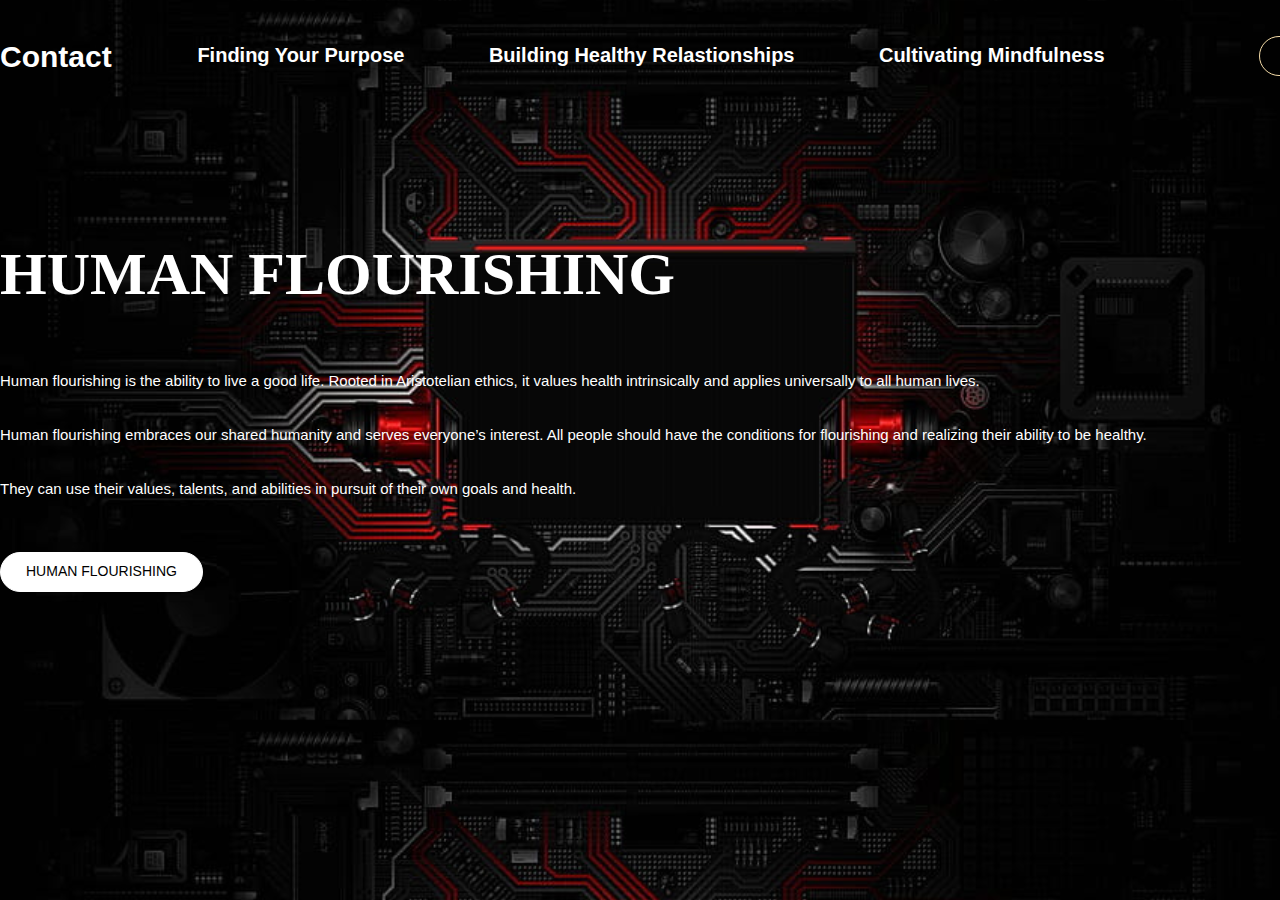
<file: index.html>
<!DOCTYPE html>
<html>
<head>
    <meta charset="utf-8">
    <meta name="viewport" content="width=device-width, initial-scale=1.0">
    <title>Human Flourishing</title>
    <link rel="stylesheet" href="style.css">
</head>
<body>
    <section class="hero">
        <div class="main-width">
            <header>
              <div class="logo">
                   <h2><a style="color: white;" href="contact.html">Contact</a></h2>
              </div>
              <nav>
                  <ul>
                      <li  style="color: gray class="active"><a href="finding.html">Finding Your Purpose</a></li>
                      <li><a href="building.html">Building Healthy Relastionships</a></li>
                      <li><a href="cultivating.html">Cultivating Mindfulness</a></li>
                      <li class="btn"><a href="lance.html">Created by:</a></li>
                  </ul>
              </nav>     
        </header> 
        <div class="content">
            <div class="main-text">
                 <h1>HUMAN FLOURISHING</h1> 
                 <br><p style="color: white;">Human flourishing is the ability to live a good life. Rooted in Aristotelian ethics, it values health intrinsically and applies universally to all human lives. </br>
                 <br>Human flourishing embraces our shared humanity and serves everyone’s interest. All people should have the conditions for flourishing and realizing their ability to be healthy. </br>
                     <br>They can use their values, talents, and abilities in pursuit of their own goals and health.</br></p>
                 <a href="humanflourishing.html">HUMAN FLOURISHING</a>  
            </div>
        </div> 
   </div>
    </section>

</body>
</html>
</file>
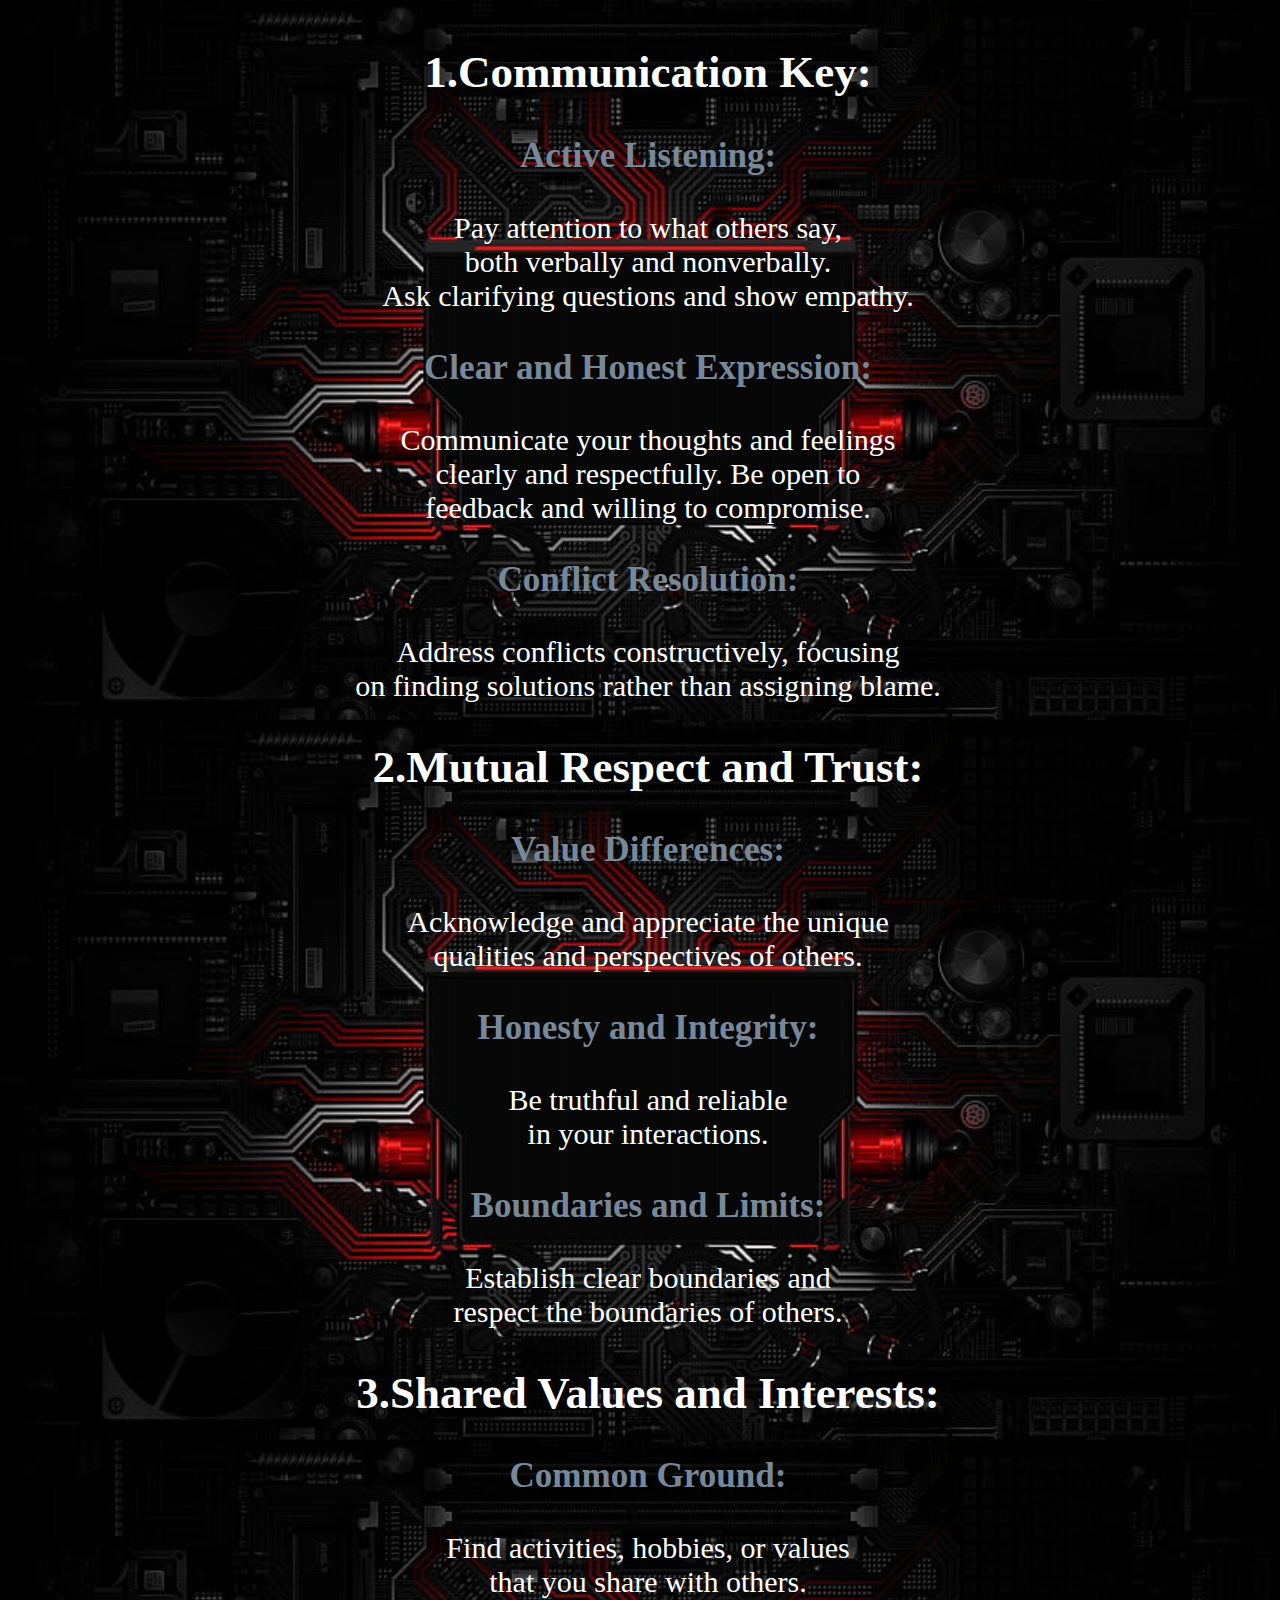
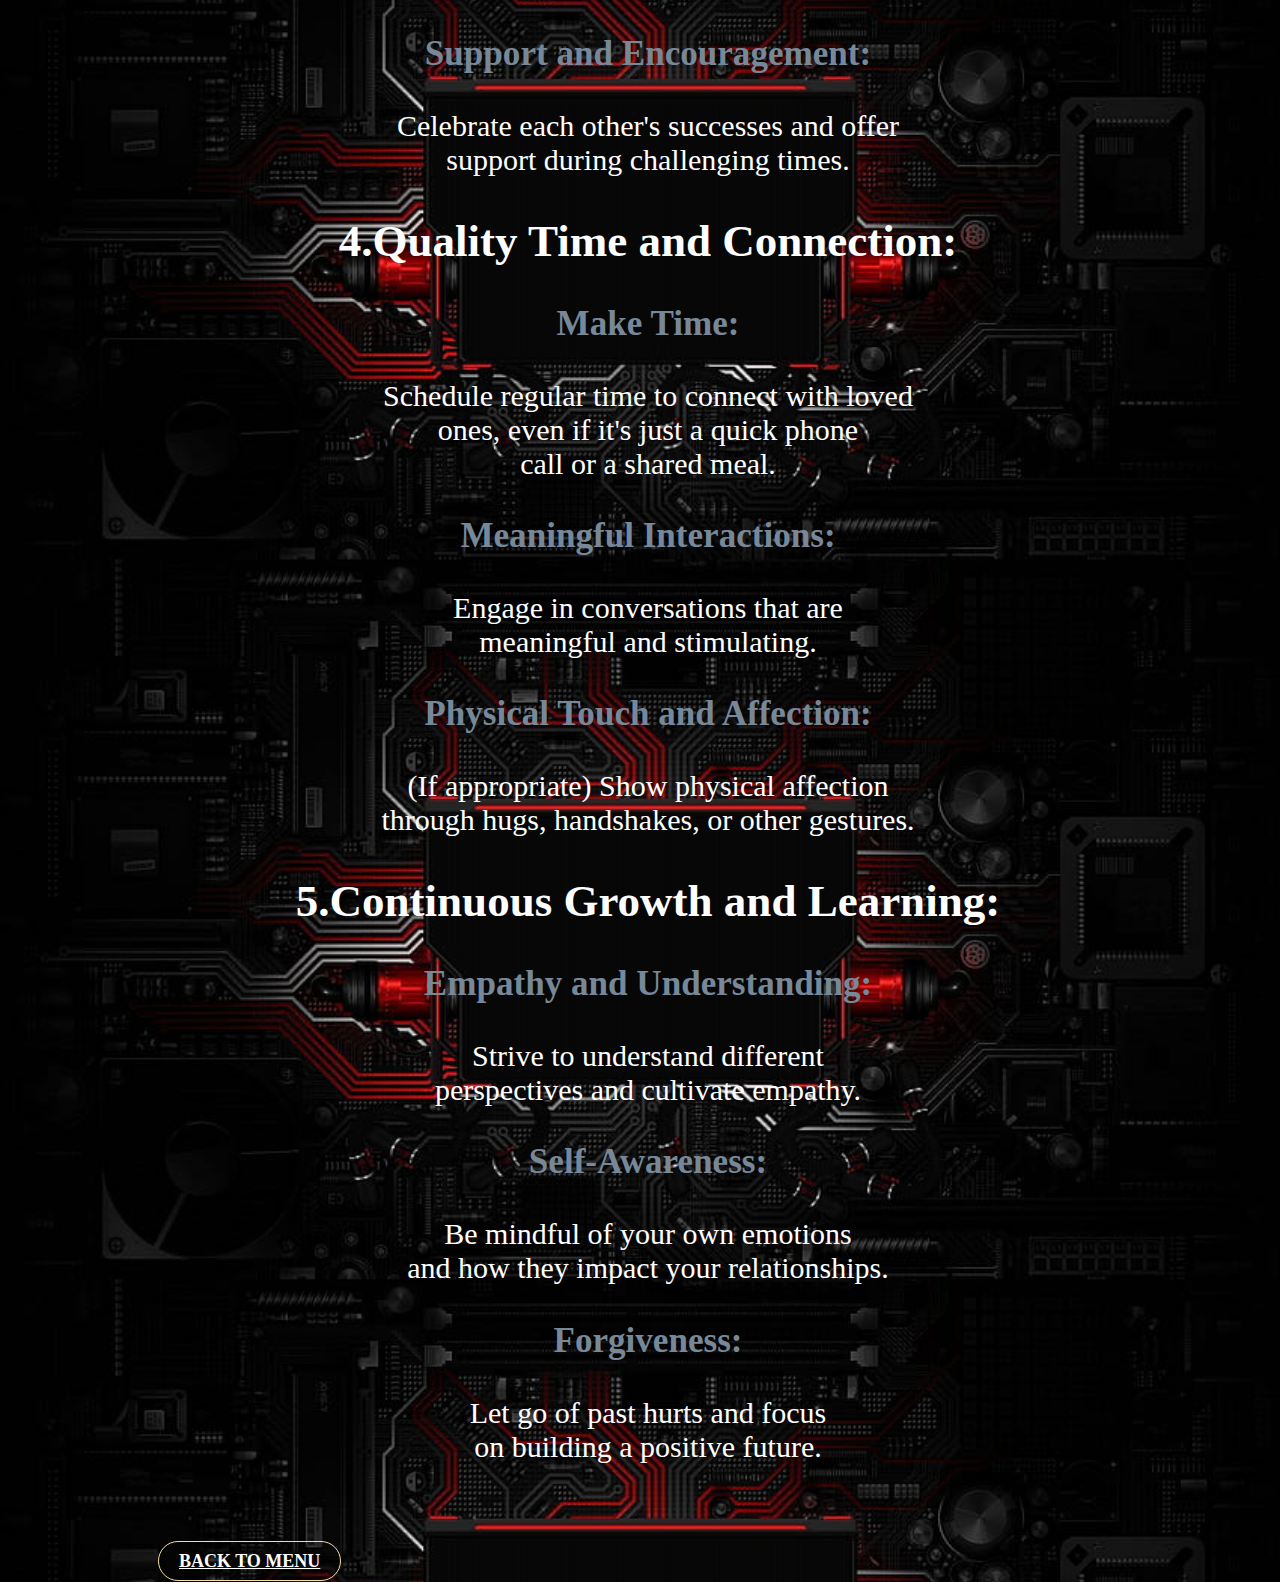
<file: building.html>
<!DOCTYPE html>
<html>
<head>
	<meta charset="utf-8">
	<meta name="viewport" content="width=device-width, initial-scale=1">
	<title></title>
</head>
<style>
body{
    height: 100%;
    width: 100%;
    min-height: 100vh;
    background-image: url(desktop-wallpaper-x-black-dark-red-technology-gaming-technology.jpg);
    background-size: 100%;
    background-repeat: no repeat;
}
header {
  background-color: ;
  padding: 1px;
  text-align: center;
  font-size: 30px;
  color: white;
}

.bta a{
    background: transparent;
    color: white;
    border: 1px solid #f5dca8;
    padding: 9px 20px;
    border-radius: 80px;
    line-height: 1.4;
    font-size: 18px;
    font-weight: 600;
    margin-left: 150px;
}
</style>
<body>
	<header>
		<div>
			<h2 style="color: white;">1.Communication Key:</h2>
         <h3><p style="color: lightslategray;">Active Listening:</p></h3>
<p>Pay attention to what others say,<br> both verbally and nonverbally.<br> Ask clarifying questions and show empathy.</p>
         <h3><p style="color: lightslategray;">Clear and Honest Expression:</p></h3>
<p>Communicate your thoughts and feelings<br> clearly and respectfully. Be open to
<br>feedback and willing to compromise.</p>
         <h3><p style="color: lightslategray;">Conflict Resolution:<p></h3>
<p>Address conflicts constructively, focusing<br> on finding solutions rather than assigning blame.</p>
           <h2 style="color: white;">2.Mutual Respect and Trust:</h2>
         <h3><p style="color: lightslategray;">Value Differences:</p></h3>
<p>Acknowledge and appreciate the unique<br>
  qualities and perspectives of others.</p>
           <h3><p style="color: lightslategray;">Honesty and Integrity:</p></h3>
<p>Be truthful and reliable<br> in your interactions.</p>
           <h3 style="color: lightslategray;">Boundaries and Limits:</h3>
 <p>Establish clear boundaries and<br> respect the boundaries of others.</p>
           <h2 style="color: white;">3.Shared Values and Interests:</h2>
           <h3><p style="color: lightslategray;">Common Ground:</p></h3>
<p>Find activities, hobbies, or values<br> that you share with others.</p>
           <h3 style="color: lightslategray;">Support and Encouragement:</h3> 
<p>Celebrate each other's successes and offer<br> support during challenging times.</p>
           <h2 style="color: white;">4.Quality Time and Connection:</h2>
           <h3><p style="color: lightslategray;">Make Time:</p></h3> 
<p>Schedule regular time to connect with loved<br> ones, even if it's just a quick phone
<br> call or a shared meal.</p>
           <h3 style="color: lightslategray;">Meaningful Interactions:</h3>
<p>Engage in conversations that are<br>meaningful and stimulating.</p>
           <h3><p style="color: lightslategray;">Physical Touch and Affection:</p></h3>
           <p>(If appropriate) Show physical affection<br> through hugs, handshakes, or other gestures.</p>
<h2 style="color: white;">5.Continuous Growth and Learning:</h2>
           <h3><p style="color: lightslategray;">Empathy and Understanding:</p></h3>
<p>Strive to understand different <br>perspectives and cultivate empathy.</p>
           <h3><p style="color: lightslategray;">Self-Awareness:</p></h3>
<p>Be mindful of your own emotions <br>and how they impact your relationships.</p>
           <h3><p style="color: lightslategray;">Forgiveness:</p></h3>
<p>Let go of past hurts and focus<br> on building a positive future.</p>
		</div>
	</header>

<br><br><br>
       <li class="bta"><a href="index.html">BACK TO MENU</li>
</body>
</html>
</file>
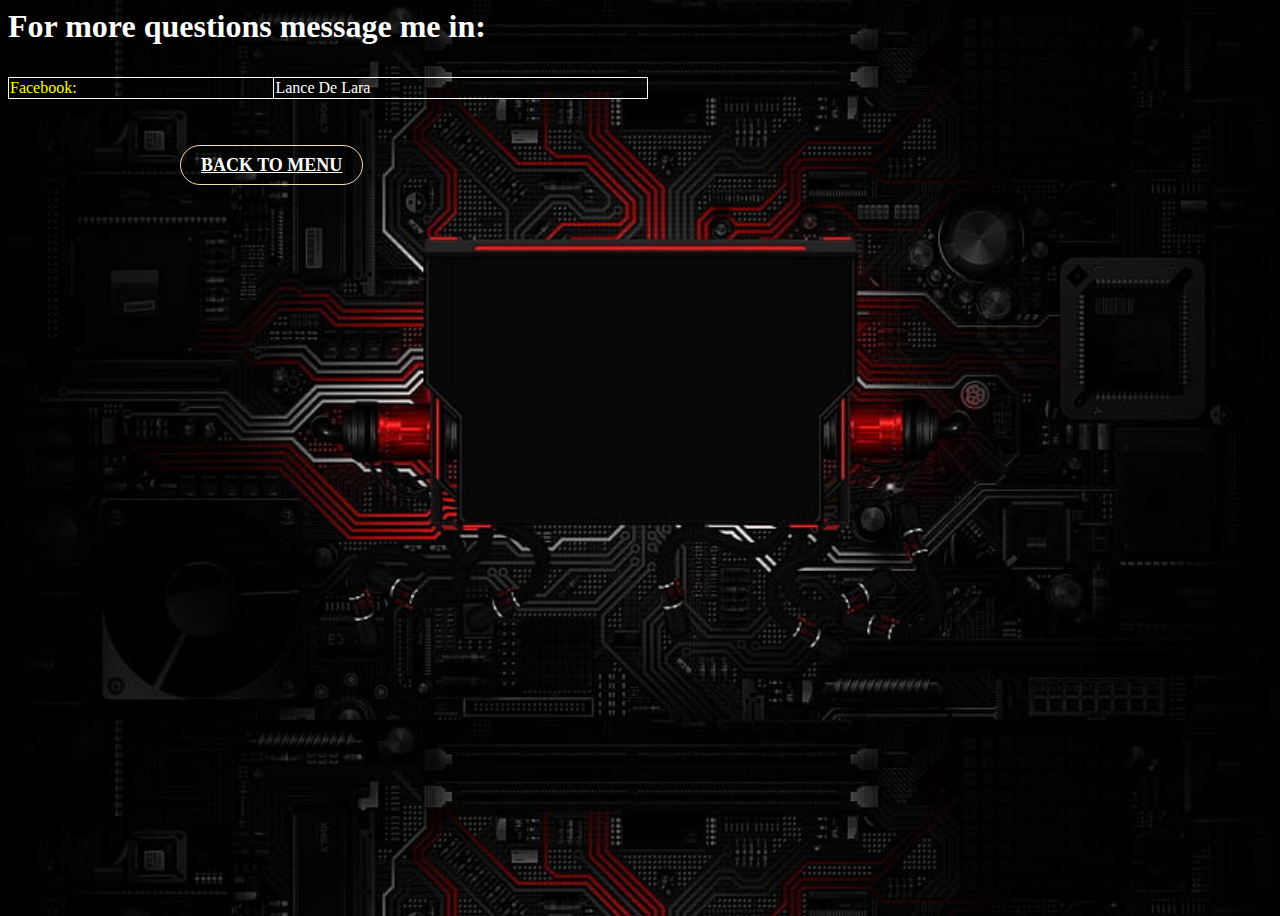
<file: contact.html>
<html>
<body>
	<style>
.bta a{
    background: transparent;
    color: white;
    border: 1px solid #f5dca8;
    padding: 9px 20px;
    border-radius: 80px;
    line-height: 1.4;
    font-size: 18px;
    font-weight: 600;
    margin-left: 150px;
 }
 body{
    height: 100%;
    width: 100%;
    min-height: 100vh;
    background-image: url(desktop-wallpaper-x-black-dark-red-technology-gaming-technology.jpg);
    background-size: 100%;
    background-repeat: no repeat;
 }
 header {
  background-color: ;
  padding: 1px;
  text-align: center;
  font-size: 20px;
  color: white;
}
table, th, td {
  border: 1px solid white;
  border-collapse: collapse;
}
</style>
	<h1><p style= "color: white";> For more questions message me in:</h1>
	<table style="width: 50%" >
	<tr>
	<h1><td style= "color: Yellow";>Facebook:</td></h1>
    
	   <h1> <td style= "color: white";>Lance De Lara</td></h1>
	</tr>
		</tr>
</header>
	</table>
</body>
	<br><br><br>
    <li class="bta"><a href="index.html">BACK TO MENU</li>
</html>
</file>
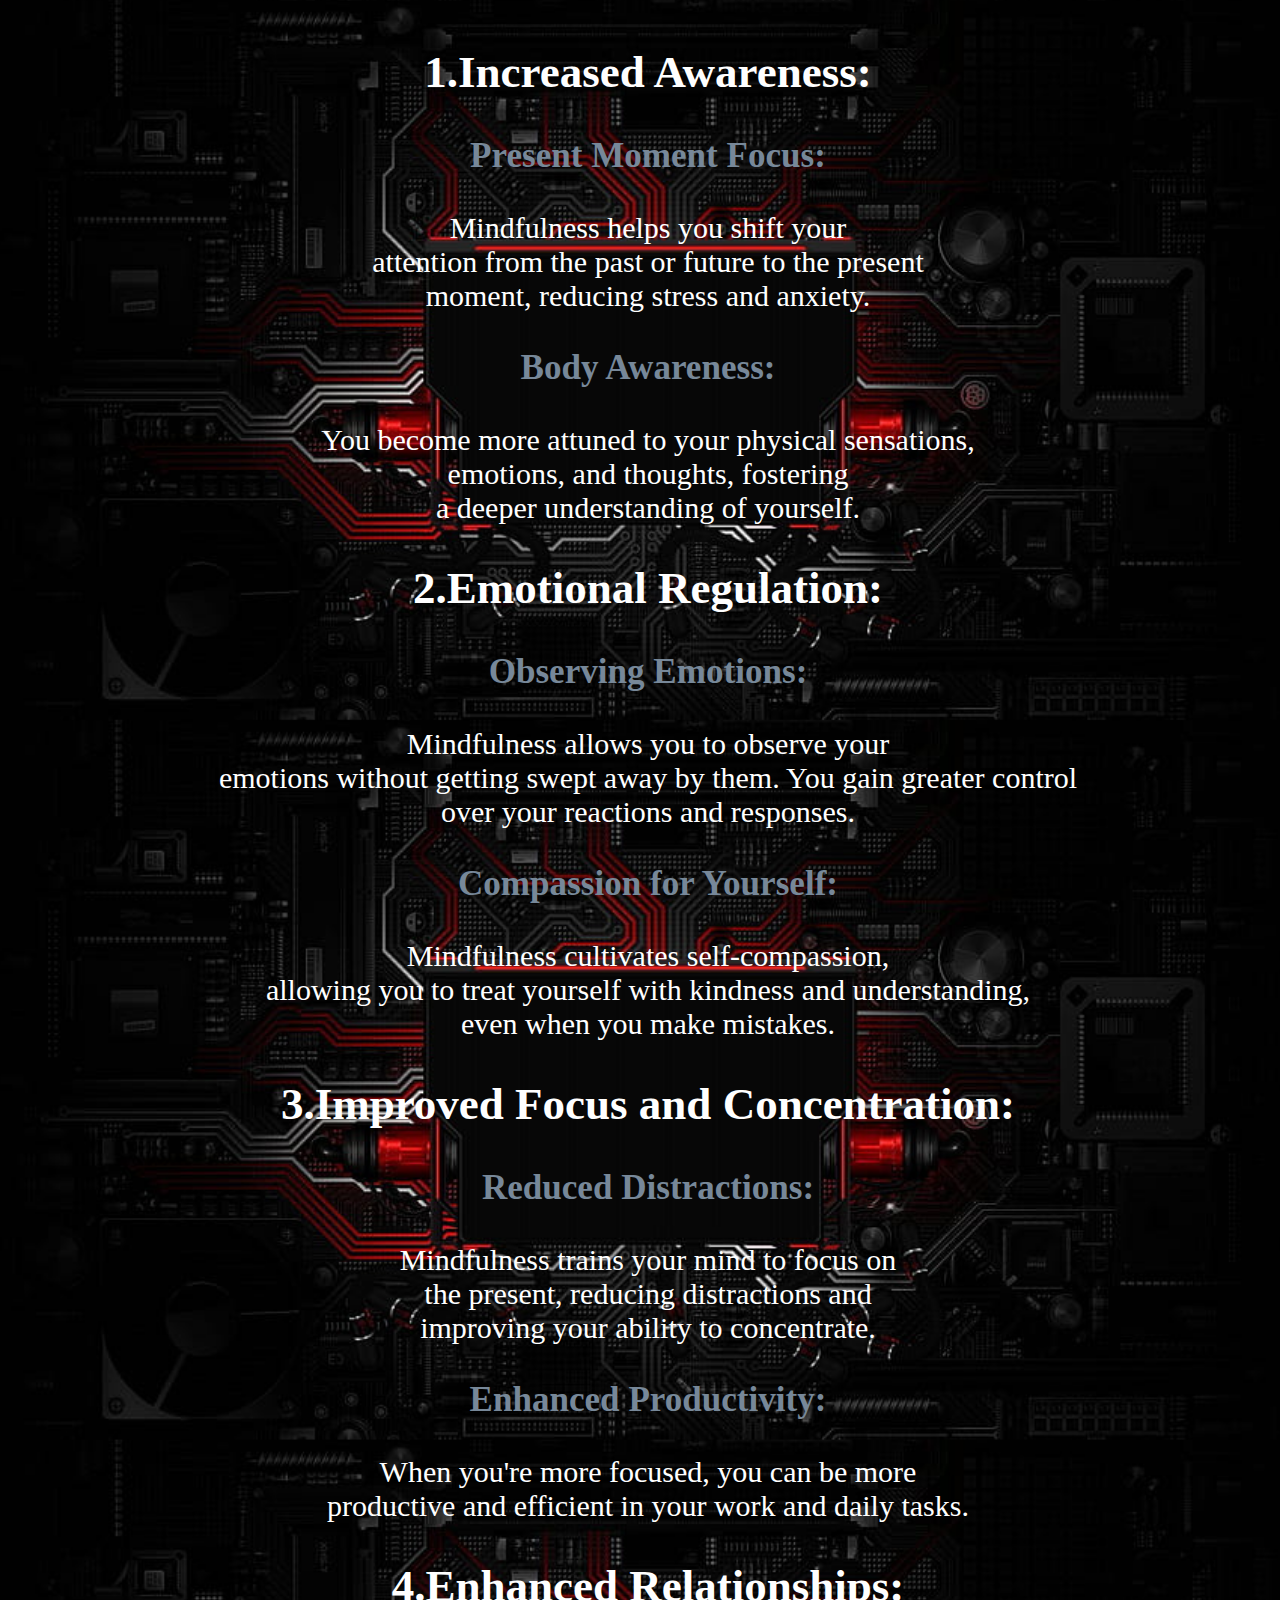
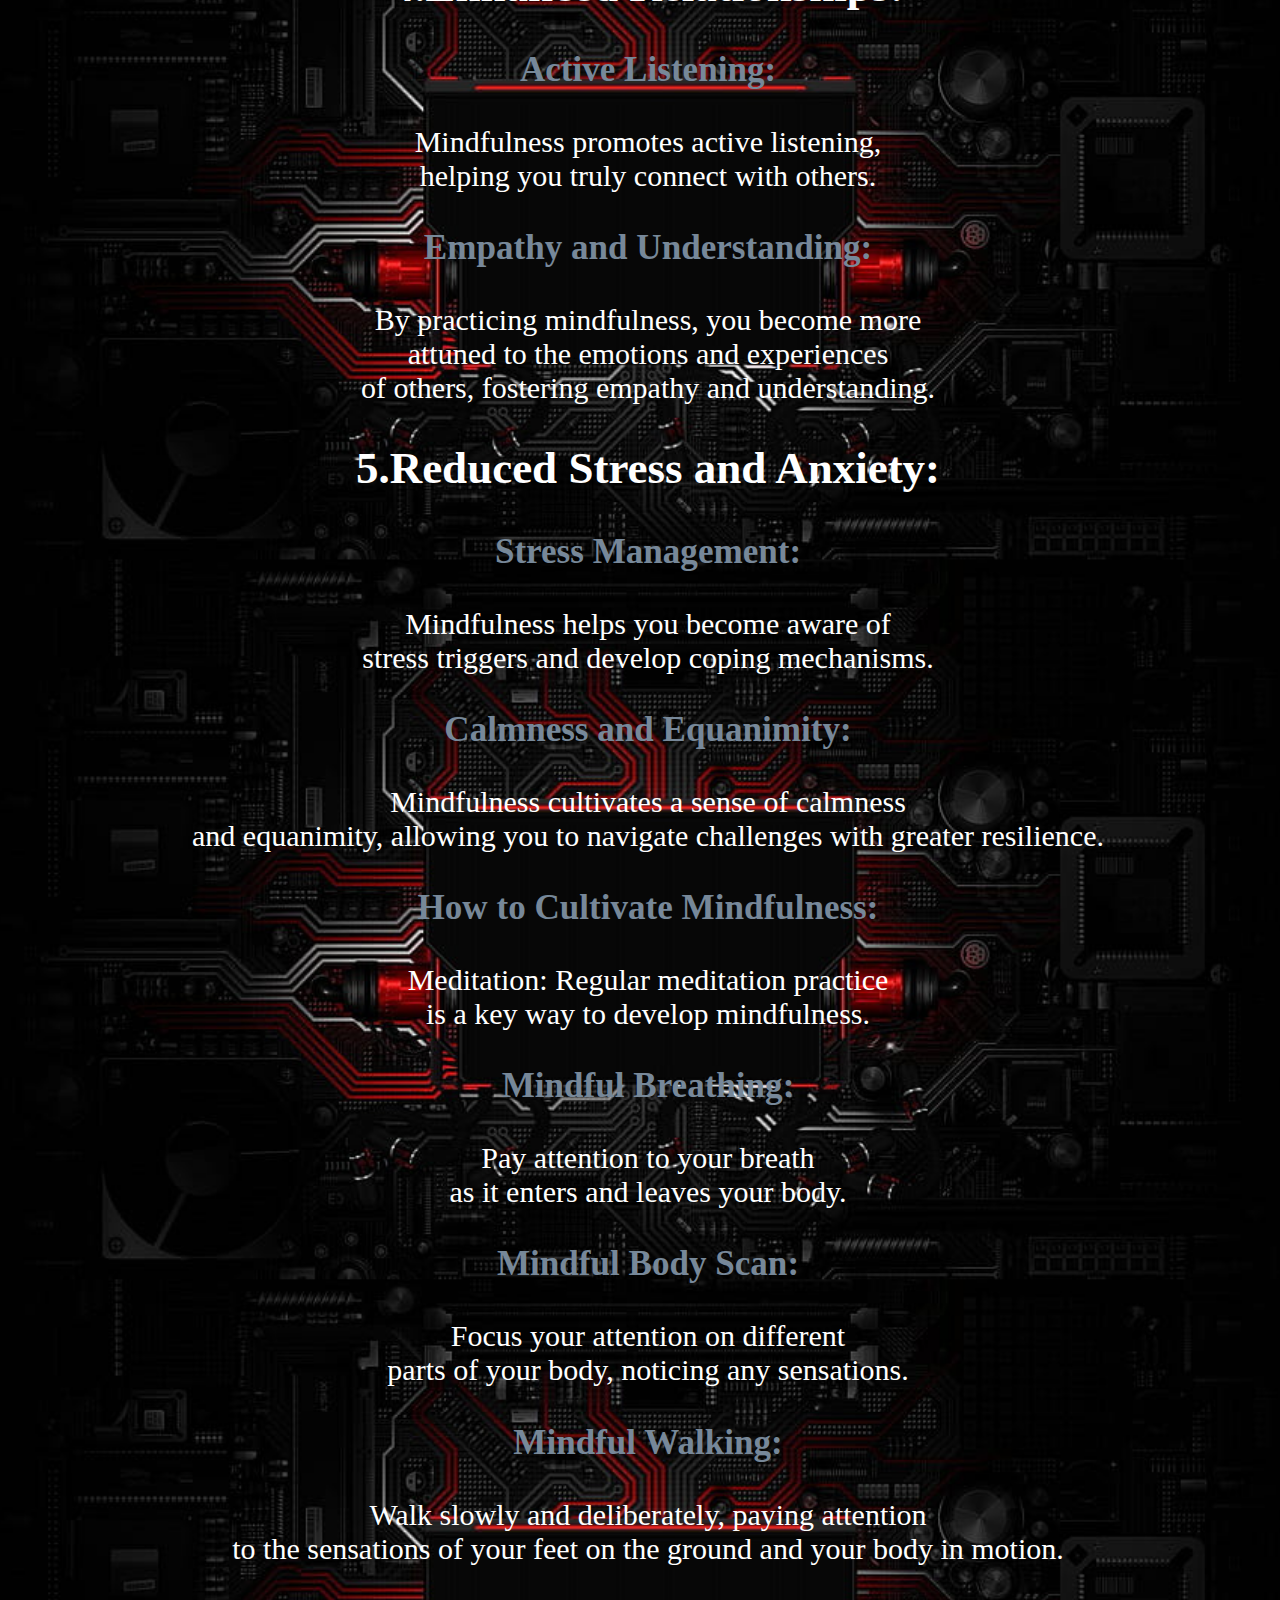
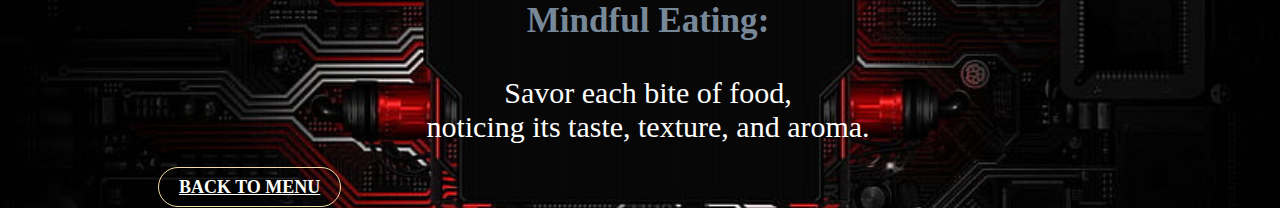
<file: cultivating.html>
<!DOCTYPE html>
<html>
<head>
	<meta charset="utf-8">
	<meta name="viewport" content="width=device-width, initial-scale=1">
	<title></title>
</head>
<style>
body{
    height: 100%;
    width: 100%;
    min-height: 100vh;
    background-image: url(desktop-wallpaper-x-black-dark-red-technology-gaming-technology.jpg);
    background-size: 100%;
    background-repeat: no repeat;
}
header {
  background-color: ;
  padding: 1px;
  text-align: center;
  font-size: 30px;
  color: white;
}

.btt a{
    background: transparent;
    color: white;
    border: 1px solid #f5dca8;
    padding: 9px 20px;
    border-radius: 80px;
    line-height: 1.4;
    font-size: 18px;
    font-weight: 600;
    margin-left: 150px;
}
</style>
<body>
	<header>
		<div>
			  <h2 style="color: white;">1.Increased Awareness:</h2>
               <h3><p style="color: lightslategray;">Present Moment Focus:</p></h3>
<p>Mindfulness helps you shift your<br> attention from the past or future to the present<br> moment, reducing stress and anxiety.</p>
               <h3 style="color: lightslategray;">Body Awareness:</h3> 
<p>You become more attuned to your physical sensations,<br> emotions, and thoughts, fostering<br> a deeper understanding of yourself.</p>
               <h2 style="color: white;">2.Emotional Regulation:</h2>
               <h3 style="color: lightslategray;">Observing Emotions:</h3> 
<p>Mindfulness allows you to observe your<br> emotions without getting swept away by them. You gain greater control<br> over your reactions and responses.</p>
               <h3 style="color: lightslategray;">Compassion for Yourself:</h3>
<p>Mindfulness cultivates self-compassion,<br> allowing you to treat yourself with kindness and understanding,<br> even when you make mistakes.</p>
               <h2 style="color: white;">3.Improved Focus and Concentration:</h2>
               <h3 style="color: lightslategray;">Reduced Distractions:</h3> 
<p>Mindfulness trains your mind to focus on<br> the present, reducing distractions and<br> improving your ability to concentrate.
               <h3 style="color: lightslategray;">Enhanced Productivity:</h3> 
<p>When you're more focused, you can be more<br> productive and efficient in your work and daily tasks.</p>
               <h2 style="color: white;">4.Enhanced Relationships:</h2>
               <h3 style="color: lightslategray;">Active Listening:</h3> 
<p>Mindfulness promotes active listening,<br> helping you truly connect with others.</p>
               <h3 style="color: lightslategray;">Empathy and Understanding:</h3> 
<p>By practicing mindfulness, you become more<br> attuned to the emotions and experiences<br> of others, fostering empathy and understanding.</p>
               <h2 style="color: white;">5.Reduced Stress and Anxiety:</h2>
               <h3 style="color: lightslategray;">Stress Management:
</h3> <p>Mindfulness helps you become aware of <br>stress triggers and develop coping mechanisms.</p>
               <h3 style="color: lightslategray;">Calmness and Equanimity:</h3> 
<p>Mindfulness cultivates a sense of calmness<br> and equanimity, allowing you to navigate challenges with greater resilience.</p>
               <h3 style="color: lightslategray;">How to Cultivate Mindfulness:</h3>
<p>Meditation: Regular meditation practice<br> is a key way to develop mindfulness.</p>
               <h3 style="color: lightslategray;">Mindful Breathing:</h3> 
<p>Pay attention to your breath<br> as it enters and leaves your body.
               <h3 style="color: lightslategray;">Mindful Body Scan:</h3>
<p>Focus your attention on different<br> parts of your body, noticing any sensations.
               <h3 style="color: lightslategray;">Mindful Walking:</h3> 
<p>Walk slowly and deliberately, paying attention <br>to the sensations of your feet on the ground and your body in motion.
               <h3 style="color: lightslategray;">Mindful Eating:</h3> 
<p>Savor each bite of food,<br> noticing its taste, texture, and aroma.
		</div>
	</header>
       <li class="btt"><a href="index.html">BACK TO MENU</li>
</body>
</html>
</file>
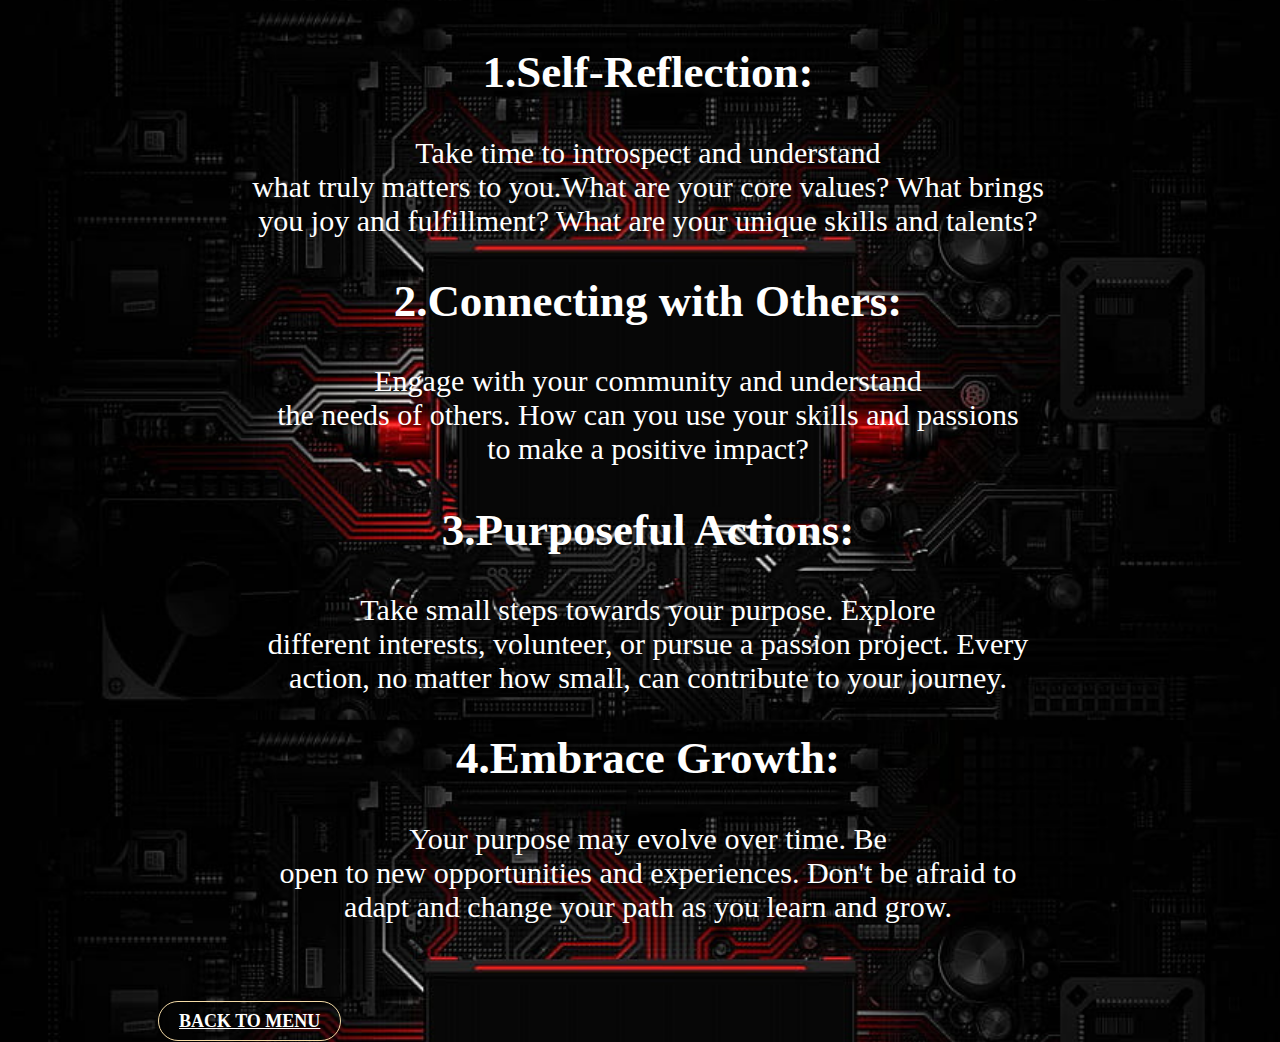
<file: finding.html>
<!DOCTYPE html>
<html>
<head>
	<meta charset="utf-8">
	<meta name="viewport" content="width=device-width, initial-scale=1">
	<title></title>
</head>
<style>
body{
    height: 100%;
    width: 100%;
    min-height: 100vh;
    background-image: url(desktop-wallpaper-x-black-dark-red-technology-gaming-technology.jpg);
    background-size: 100%;
    background-repeat: no repeat;
}
header {
  background-color: ;
  padding: 1px;
  text-align: center;
  font-size: 30px;
  color: white;
}

.btt a{
    background: transparent;
    color: white;
    border: 1px solid #f5dca8;
    padding: 9px 20px;
    border-radius: 80px;
    line-height: 1.4;
    font-size: 18px;
    font-weight: 600;
    margin-left: 150px;
}
</style>
<body>
	<header>
		<div>
			    <h2 style="color: white;">1.Self-Reflection:</h2>
			<p>Take time to introspect and understand<br> what truly matters to you.What are your core values? What brings<Br> you joy and fulfillment? What are your unique skills and talents?</p>
			    <h2 style="color: white;">2.Connecting with Others:</h2>
			<p>Engage with your community and understand<br> the needs of others. How can you use your skills and passions<br> to make a positive impact?</p>
			   <h2 style="color: white;">3.Purposeful Actions:</h2>
			<p>Take small steps towards your purpose. Explore <br>different interests, volunteer, or pursue a passion project. Every<br> action, no matter how small, can contribute to your journey.</p>
			   <h2 style="color: white;">4.Embrace Growth:</h2>
			 <p>Your purpose may evolve over time. Be <br>open to new opportunities and experiences. Don't be afraid to <br>adapt and change your path as you learn and grow.</p>
		</div>
	</header>
	<br><br><br>
       <li class="btt"><a href="index.html">BACK TO MENU</li>
</body>
</html>
</file>
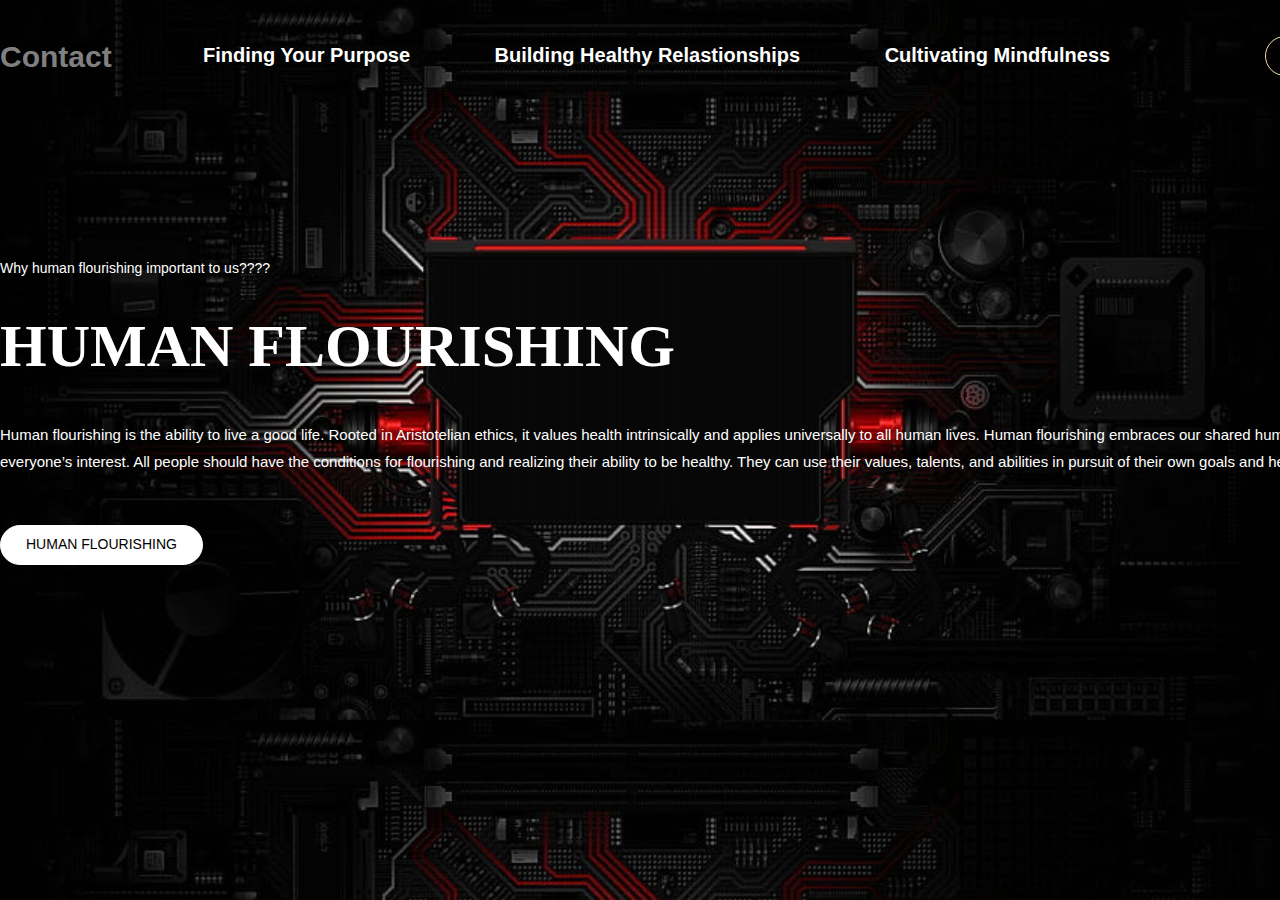
<file: human.html>
<!DOCTYPE html>
<html>
<head>
    <meta charset="utf-8">
    <meta name="viewport" content="width=device-width, initial-scale=1.0">
    <title>Human Flourishing</title>
    <link rel="stylesheet" href="style.css">
</head>
<body>
    <section class="hero">
        <div class="main-width">
            <header>
              <div class="logo">
                   <h2><a style="color: gray;" href="contact.html">Contact</a></h2>
              </div>
              <nav>
                  <ul>
                      <li  style="color: gray class="active"><a href="finding.html">Finding Your Purpose</a></li>
                      <li><a href="building.html">Building Healthy Relastionships</a></li>
                      <li><a href="cultivating.html">Cultivating Mindfulness</a></li>
                      <li class="btn"><a href="lera.html">LERA MAE</a></li>
                  </ul>
              </nav>     
        </header> 
        <div class="content">
            <div class="main-text">
                 <h6><br>Why human flourishing important to us???? </h6>
                 <h1>HUMAN FLOURISHING</h1> 
                 <p>Human flourishing is the ability to live a good life. Rooted in Aristotelian ethics, it values health intrinsically and applies universally to all human lives. Human flourishing embraces our shared humanity and serves everyone’s interest. All people should have the conditions for flourishing and realizing their ability to be healthy. They can use their values, talents, and abilities in pursuit of their own goals and health.</p>
                 <a href="humanflourishing.html">HUMAN FLOURISHING</a>  
            </div>
        </div> 
   </div>
    </section>

</body>
</html>
</file>
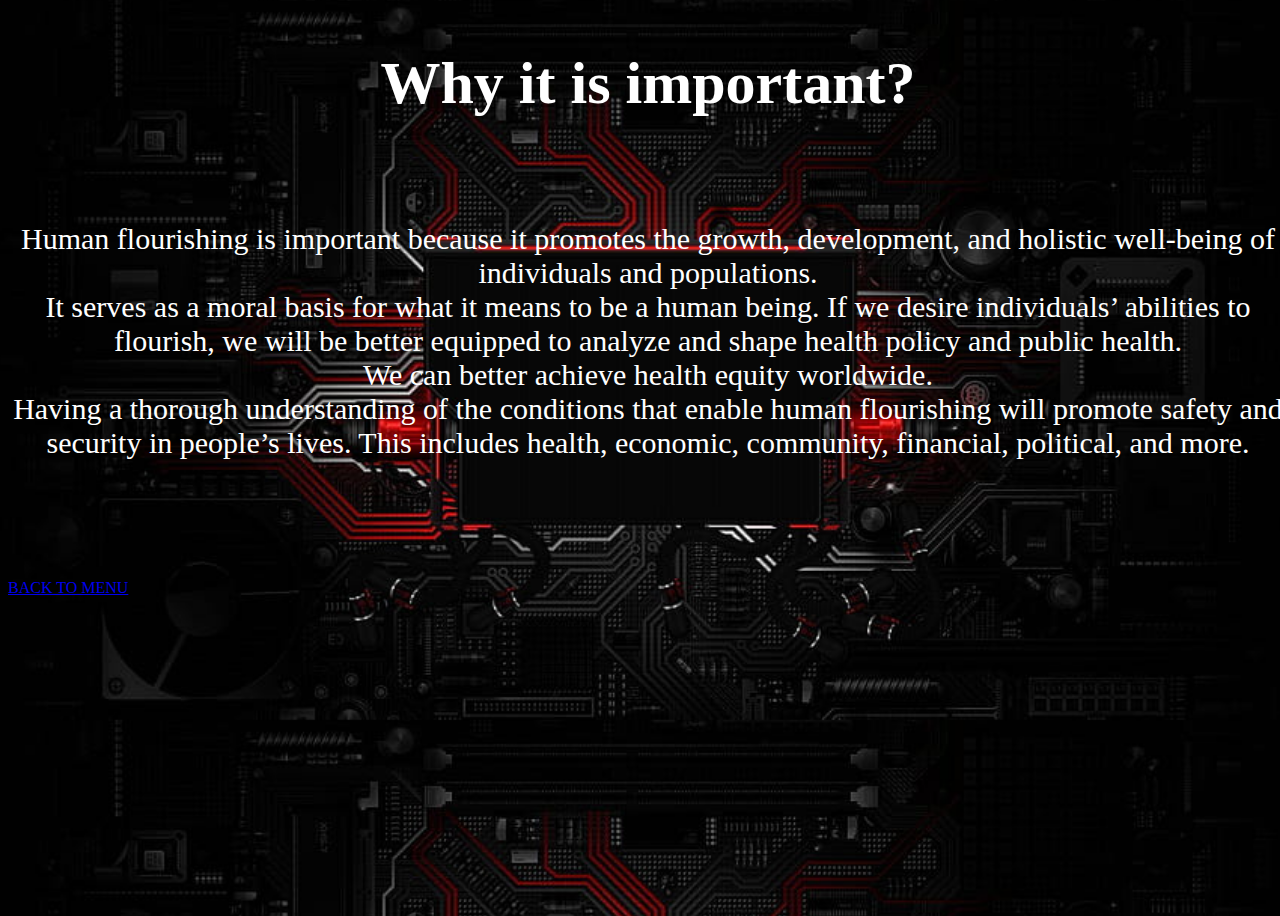
<file: humanflourishing.html>
<!DOCTYPE html>
<html>
<head>
	<meta charset="utf-8">
	<meta name="viewport" content="width=device-width, initial-scale=1">
	<title></title>
</head>
<style>
body{
    height: 100%;
    width: 100%;
    min-height: 100vh;
    background-image: url(desktop-wallpaper-x-black-dark-red-technology-gaming-technology.jpg);
    background-size: 100%;
    background-repeat: no repeat;
}
header {
  background-color: ;
  padding: 1px;
  text-align: center;
  font-size: 30px;
  color: white;
}

.btt a{
    background: transparent;
    color: white;
    border: 1px solid #f5dca8;
    padding: 9px 20px;
    border-radius: 80px;
    line-height: 1.4;
    font-size: 18px;
    font-weight: 600;
    margin-left: 150px;
}
</style>
	<body>
	<header>
		<div>
	  <h1>Why it is important?</h1>
	<br></h2><p style="color: white;">Human flourishing is important because it promotes the growth, development, and holistic well-being of individuals and populations. 
	<br>It serves as a moral basis for what it means to be a human being. If we desire individuals’ abilities to flourish, we will be better equipped to analyze and shape health policy and public health. 
<br>We can better achieve health equity worldwide.
<br>Having a thorough understanding of the conditions that enable human flourishing will promote safety and security in people’s lives. This includes health, economic, community, financial, political, and more.</p></br> 
		</div>
	</header>
	</body>
	
	<br><br><br>
       <li class="bta"><a href="index.html">BACK TO MENU</li>
</html>
</file>
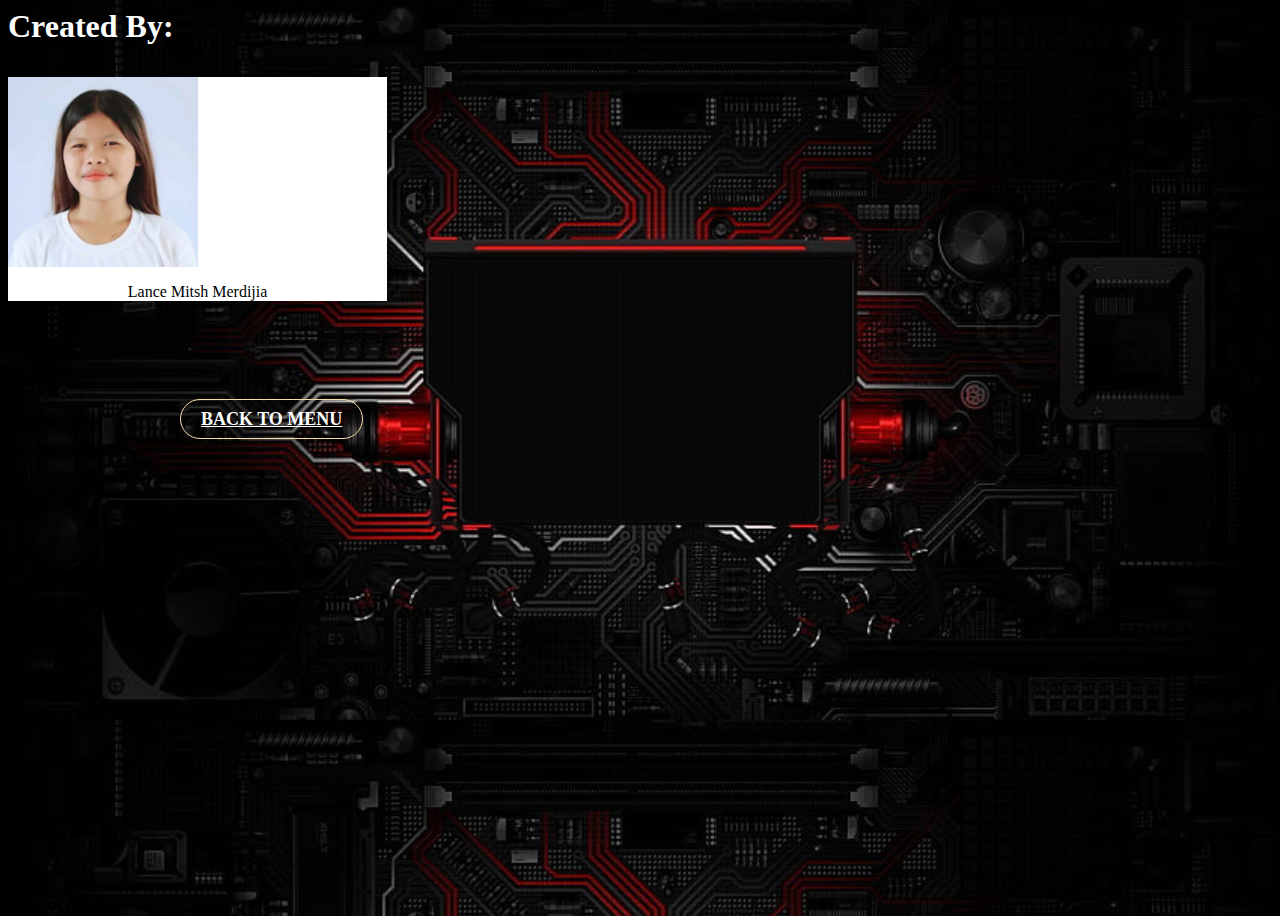
<file: lance.html>
<html>
<body>
	<style>
.bta a{
    background: transparent;
    color: white;
    border: 1px solid #f5dca8;
    padding: 9px 20px;
    border-radius: 80px;
    line-height: 1.4;
    font-size: 18px;
    font-weight: 600;
    margin-left: 150px;
 }
 body{
    height: 95%;
    width: 95%%;
    min-height: 100vh;
    background-image: url(desktop-wallpaper-x-black-dark-red-technology-gaming-technology.jpg);
    background-size: 100%;
    background-repeat: no repeat;
 }
 header {
  background-color: ;
  padding: 1px;
  text-align: center;
  font-size: 50px;
  color: white;
}
div.polaroid {
  width: 30%;
  background-color: white;
  box-shadow: 0 2px 4px 0 rgba(0, 0, 0, 0.2), 0 4px 10px 0 rgba(0, 0, 0, 0.19);
  margin-bottom: 10px;
}

div.container {
  text-align: center;
  padding: 0px 10px;
}

</style>
	<body>
		<h1> <p style="color: white";> Created By:</h1>
	<div class="polaroid">
	
  <img src="7.jfif" alt="5 Terre" style="width:50%">
  <div class="container">
	  <p>Lance Mitsh Merdijia</p>
  </div>
	</div>

</body>
	<br><br><br>
		<br><br>
    <li class="bta"><a href="index.html">BACK TO MENU</li>
</html>
</file>
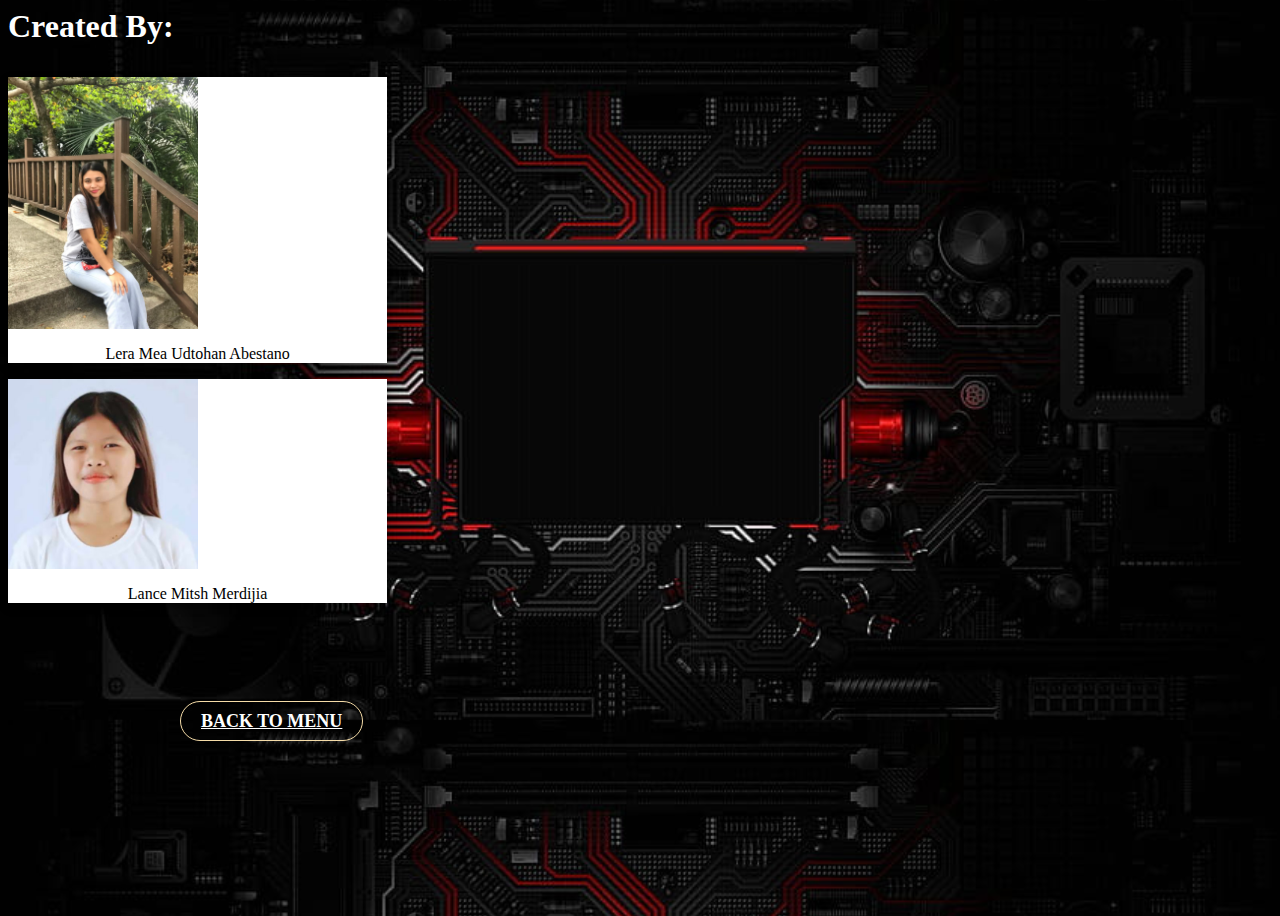
<file: lera.html>
<html>
<body>
	<style>
.bta a{
    background: transparent;
    color: white;
    border: 1px solid #f5dca8;
    padding: 9px 20px;
    border-radius: 80px;
    line-height: 1.4;
    font-size: 18px;
    font-weight: 600;
    margin-left: 150px;
 }
 body{
    height: 95%;
    width: 95%%;
    min-height: 100vh;
    background-image: url(desktop-wallpaper-x-black-dark-red-technology-gaming-technology.jpg);
    background-size: 100%;
    background-repeat: no repeat;
 }
 header {
  background-color: ;
  padding: 1px;
  text-align: center;
  font-size: 50px;
  color: white;
}
div.polaroid {
  width: 30%;
  background-color: white;
  box-shadow: 0 2px 4px 0 rgba(0, 0, 0, 0.2), 0 4px 10px 0 rgba(0, 0, 0, 0.19);
  margin-bottom: 10px;
}

div.container {
  text-align: center;
  padding: 0px 10px;
}

</style>
	<body>
		<h1> <p style="color: white";> Created By:</h1>
	<div class="polaroid">
	<img src="6.jpg" alt="5 Terre" style="width:50%">
  <div class="container">
	  <p>Lera Mea Udtohan Abestano</p>
  </div>
	</div>
	<div class="polaroid">
  <img src="7.jfif" alt="5 Terre" style="width:50%">
  <div class="container">
	  <p>Lance Mitsh Merdijia</p>
  </div>
	</div>

</body>
	<br><br><br>
		<br><br>
    <li class="bta"><a href="index.html">BACK TO MENU</li>
</html>
</file>
<file: style.css>
*{
    margin: 0;
    padding: 0;
    box-sizing: border-box;
    font-family: 'Poppins', sans-serif;
}
body{
    overflow-x: hidden;
}
.main-width{
    width: 1400px;
    max-width: 95;
    margin: 0 auto;
}
.hero{
    height: 100%;
    width: 100%;
    min-height: 100vh;
    background-image: url(desktop-wallpaper-x-black-dark-red-technology-gaming-technology.jpg);
    background-size: 100%;
    background-repeat: no repeat;
}
.hero header .logo h2 a{
    display: block;
    font-size: 30px;
    font-weight: 600;
    text-decoration: none;
    color: white;
    font-family: 'noto serif JP;' serif;
}
.hero header{
    display: flex;
    align-items: center;
    justify-content: space-between;
    padding: 40px 0 30px;
}
nav ul li{
    list-style: none;
    display: inline-block;
}
nav ul li a{
    text-decoration: none;
    color: white;
    margin-left: 80px;
    font-size: 20px;
    font-weight: 600;
    border-bottom: 2px solid transparent;
    transition: 4s;
}
nav ul li:not(:last-child) a:hover,
nav ul li:not(:last-child) a:focus{
    border-bottom: 2px solid white;
}
nav ul li.active a{
    border-bottom: 2px solid white;
}
nav ul li.btn a{
    background: transparent;
    color: white;
    border: 1px solid #f5dca8;
    padding: 9px 20px;
    border-radius: 80px;
    line-height: 1.4;
    font-size: 18px;
    font-weight: 600;
    margin-left: 150px;
}
nav ul li.btn:hover a{
    border: 1px solid white;
    background: white;
    transition: 4s;
}
.content{
    padding-top: 140px;
}
.content .main-text{
    position: relative;
    z-index: 2;
    margin-bottom: 50px;
}
.content .main-text h6{
    font-size: 14px;
    font-weight: 400;
    color: white;
    margin-bottom: 40px;
}
.content .main-text h1{
    font-size: 60px;
    line-height: 1;
    color: white;
    margin: 0px 0px 45px;
    font-family: 'Permanent Marker', cursive;
}
.content .main-text p{
    max-width: 100%;
    width: 480;
    color: white;
    line-height: 1.8;
    font-size: 15px;
    margin-bottom: 50px;
}
.content .main-text a{
    display: inline-block;
    text-decoration: none;
    color: black;
    background: white;
    border: 1px solid white;
    padding: 9px 25px;
    line-height: 1.4;
    border-radius: 30px;
    font-size: 14px;
    font-weight: 500;
}
.content .main-text a:hover{
    transform: scale(1.2);
    border: 1px solid #f2dca8;
    background: transparent;
    color: white;
    transition: 4s;
}
</file>
